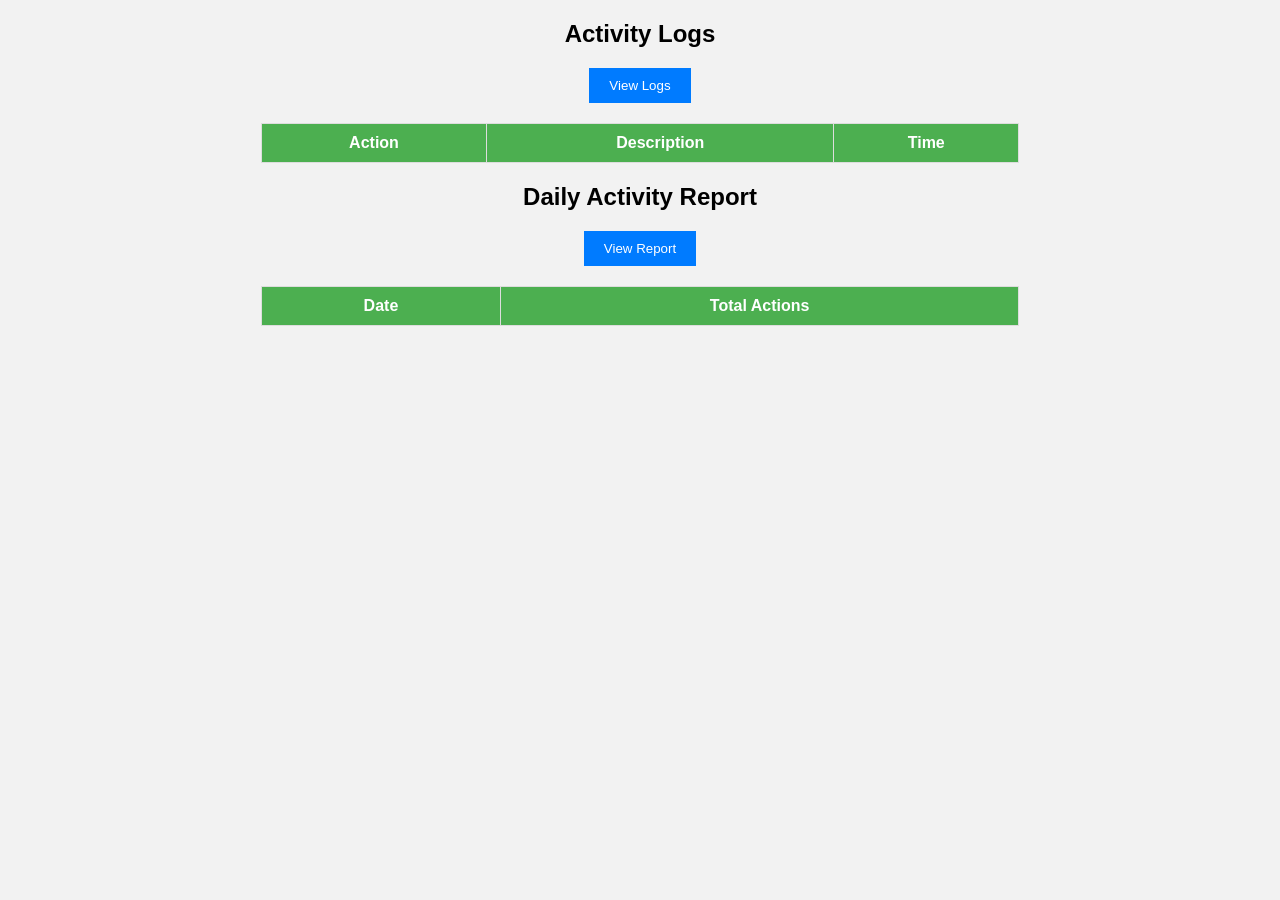
<file: TASK 1 VTU24918/index.html>
<!DOCTYPE html>
<html>
<head>
<title>Activity Logs</title>
<link rel="stylesheet" href="style.css">
</head>

<body>

<h2>Activity Logs</h2>

<button onclick="loadLogs()">View Logs</button>

<table id="logTable">
<thead>
<tr>
<th>Action</th>
<th>Description</th>
<th>Time</th>
</tr>
</thead>
<tbody></tbody>
</table>

<h2>Daily Activity Report</h2>

<button onclick="loadReport()">View Report</button>

<table id="reportTable">
<thead>
<tr>
<th>Date</th>
<th>Total Actions</th>
</tr>
</thead>
<tbody></tbody>
</table>

<script src="script.js"></script>

</body>
</html>
</file>
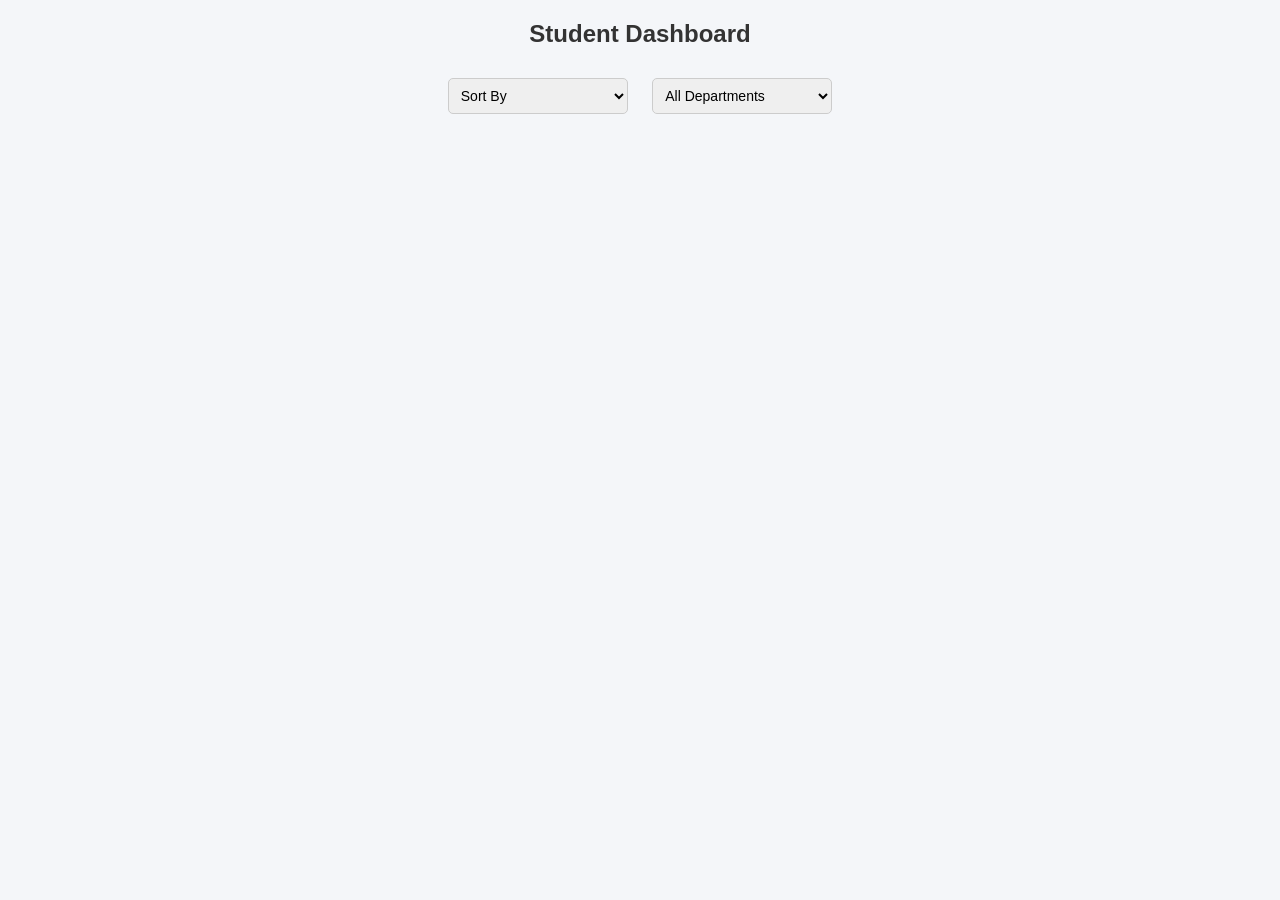
<file: TASK 2 VTU24918/index.html>
<!DOCTYPE html>
<html>
<head>
<link rel="stylesheet" href="style.css">
</head>
<body>

<h2>Student Dashboard</h2>

<select id="sortOption" onchange="loadStudents()">
    <option value="">Sort By</option>
    <option value="name">Name</option>
    <option value="dob">DOB</option>
</select>

<select id="filterDept" onchange="loadStudents()">
    <option value="">All Departments</option>
    <option value="CSE">CSE</option>
    <option value="ECE">ECE</option>
</select>

<h3 id="count"></h3>

<table id="studentTable" border="1"></table>

<script src="script.js"></script>
</body>
</html>
</file>
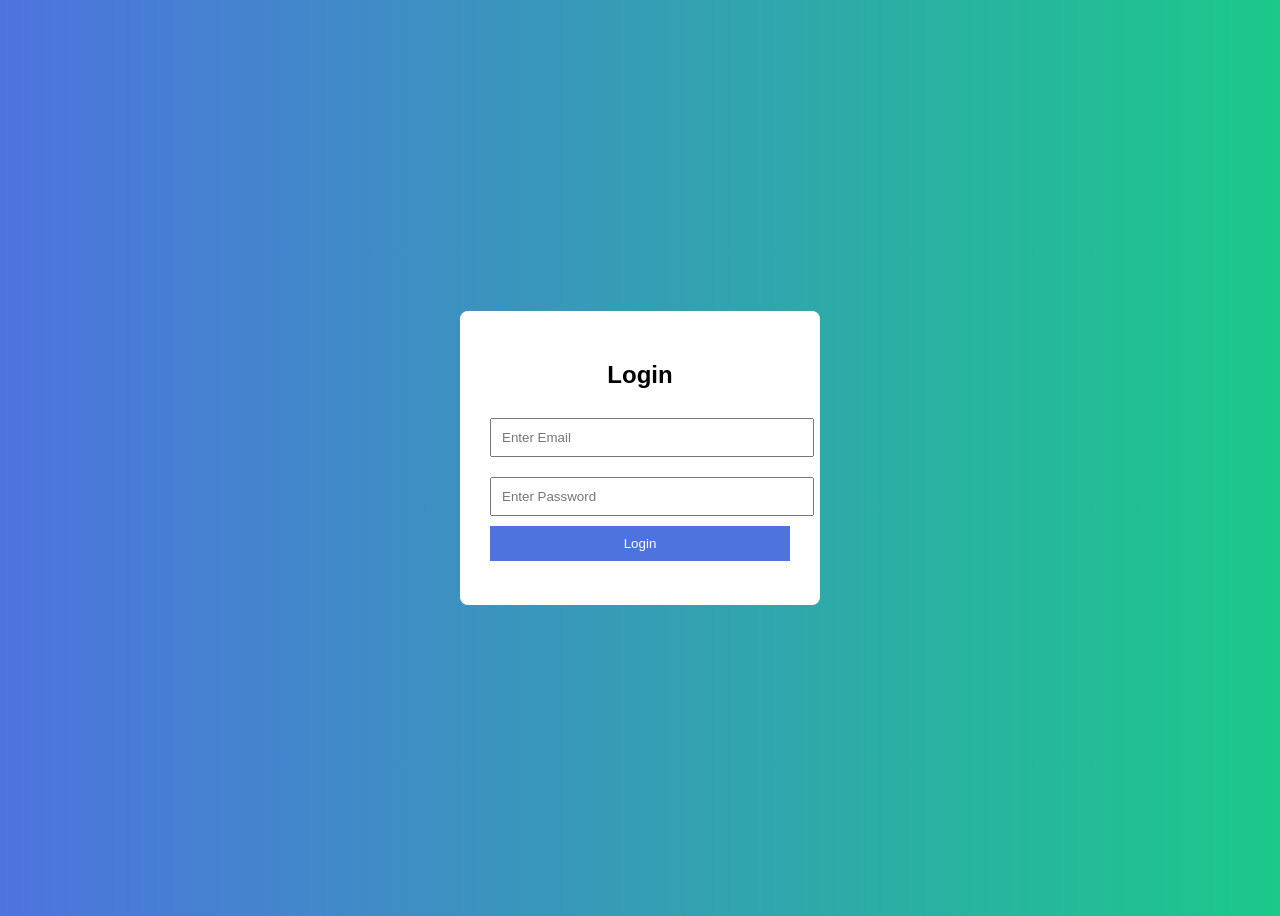
<file: TASK 3 VTU24918/index.html>
<!DOCTYPE html>
<html>
<head>
    <title>Login Page</title>
    <link rel="stylesheet" href="style.css">
</head>
<body>

<div class="login-container">
    <h2>Login</h2>
    <form id="loginForm">
        <input type="email" id="email" placeholder="Enter Email">
        <input type="password" id="password" placeholder="Enter Password">
        <button type="submit">Login</button>
        <p id="errorMsg"></p>
    </form>
</div>

<script src="script.js"></script>
</body>
</html>
</file>
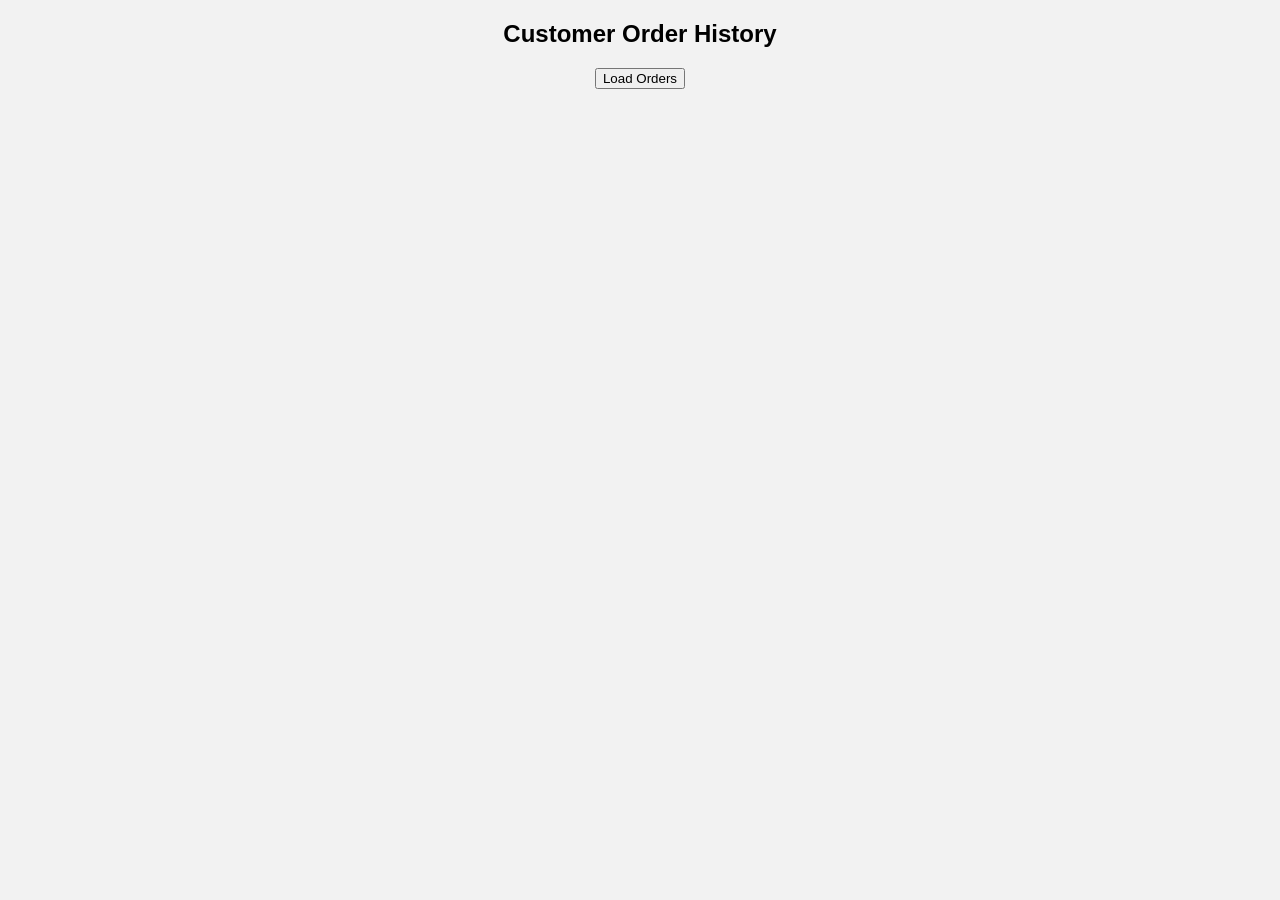
<file: TASK 4 VTU24918/index.html>
<!DOCTYPE html>
<html>
<head>
<link rel="stylesheet" href="style.css">
</head>
<body>

<h2>Customer Order History</h2>

<button onclick="loadOrders()">Load Orders</button>

<table border="1" id="orderTable"></table>

<h3 id="highestOrder"></h3>
<h3 id="mostActive"></h3>

<script src="script.js"></script>
</body>
</html>
</file>
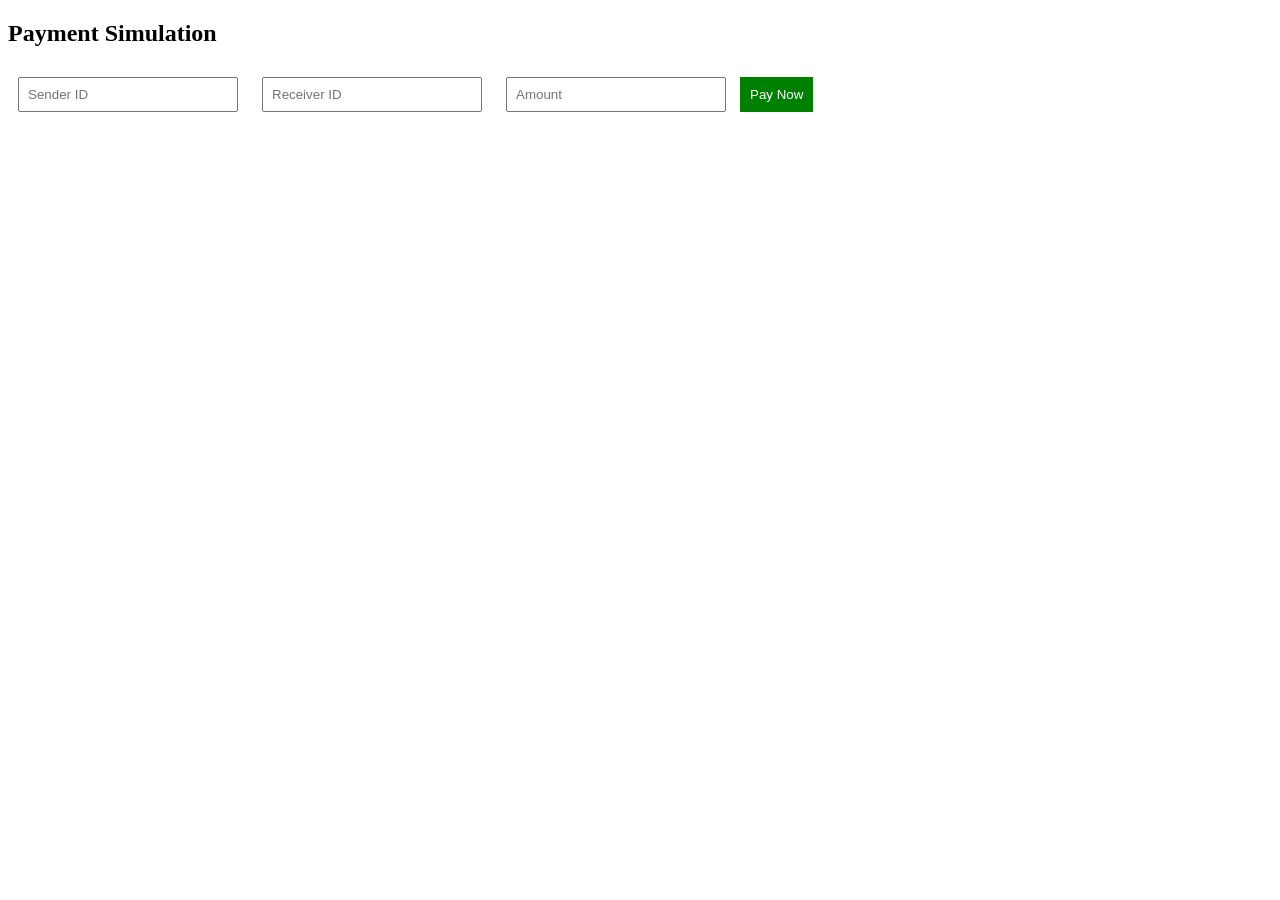
<file: TASK 6 VTU24918/index.html>
<!DOCTYPE html>
<html>
<head>
<link rel="stylesheet" href="style.css">
</head>
<body>

<h2>Payment Simulation</h2>

<input type="number" id="sender" placeholder="Sender ID">
<input type="number" id="receiver" placeholder="Receiver ID">
<input type="number" id="amount" placeholder="Amount">

<button onclick="makePayment()">Pay Now</button>

<h3 id="status"></h3>

<script src="script.js"></script>
</body>
</html>
</file>
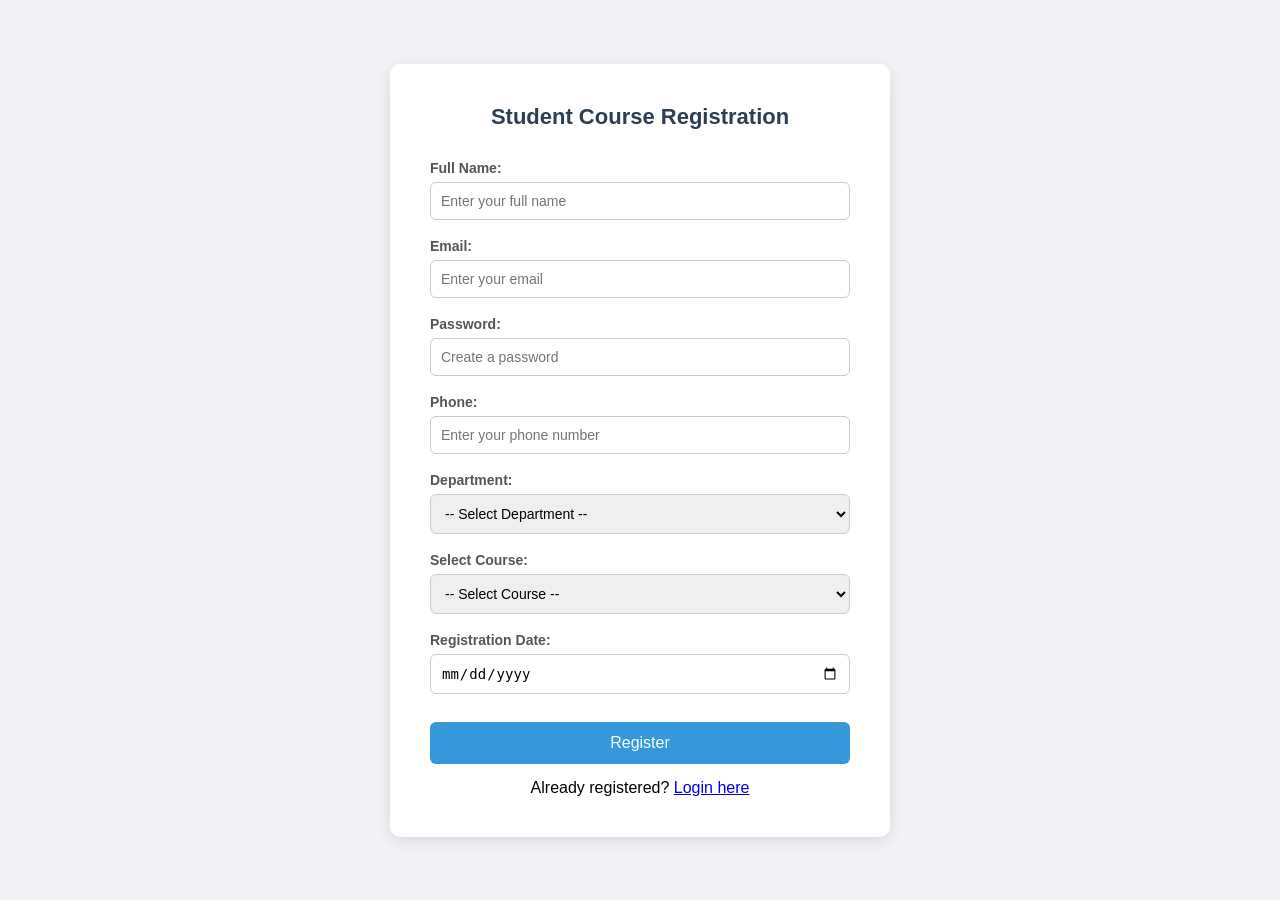
<file: CourseRegistration/web/index.html>
<!DOCTYPE html>
<html lang="en">
<head>
    <meta charset="UTF-8">
    <meta name="viewport" content="width=device-width, initial-scale=1.0">
    <title>Student Course Registration</title>
    <link rel="stylesheet" href="style.css">
</head>
<body>
    <div class="container">
        <h1>Student Course Registration</h1>
        <form action="RegisterServlet" method="post">
            <div class="form-group">
                <label>Full Name:</label>
                <input type="text" name="fullName" placeholder="Enter your full name" required>
            </div>
            <div class="form-group">
                <label>Email:</label>
                <input type="email" name="email" placeholder="Enter your email" required>
            </div>
            <div class="form-group">
                <label>Password:</label>
                <input type="password" name="password" placeholder="Create a password" required>
            </div>
            <div class="form-group">
                <label>Phone:</label>
                <input type="text" name="phone" placeholder="Enter your phone number">
            </div>
            <div class="form-group">
                <label>Department:</label>
                <select name="department">
                    <option value="">-- Select Department --</option>
                    <option value="Computer Science">Computer Science</option>
                    <option value="Mathematics">Mathematics</option>
                    <option value="Physics">Physics</option>
                    <option value="English">English</option>
                </select>
            </div>
            <div class="form-group">
                <label>Select Course:</label>
                <select name="courseId">
                    <option value="">-- Select Course --</option>
                    <option value="1">Mathematics (MATH101)</option>
                    <option value="2">Physics (PHY101)</option>
                    <option value="3">Computer Science (CS101)</option>
                    <option value="4">English (ENG101)</option>
                    <option value="5">Database Management (DB101)</option>
                </select>
            </div>
            <div class="form-group">
                <label>Registration Date:</label>
                <input type="date" name="regDate" required>
            </div>
            <button type="submit">Register</button>
        </form>
        <p style="text-align:center; margin-top:15px;">Already registered? <a href="login.html">Login here</a></p>
    </div>
</body>
</html>
</file>
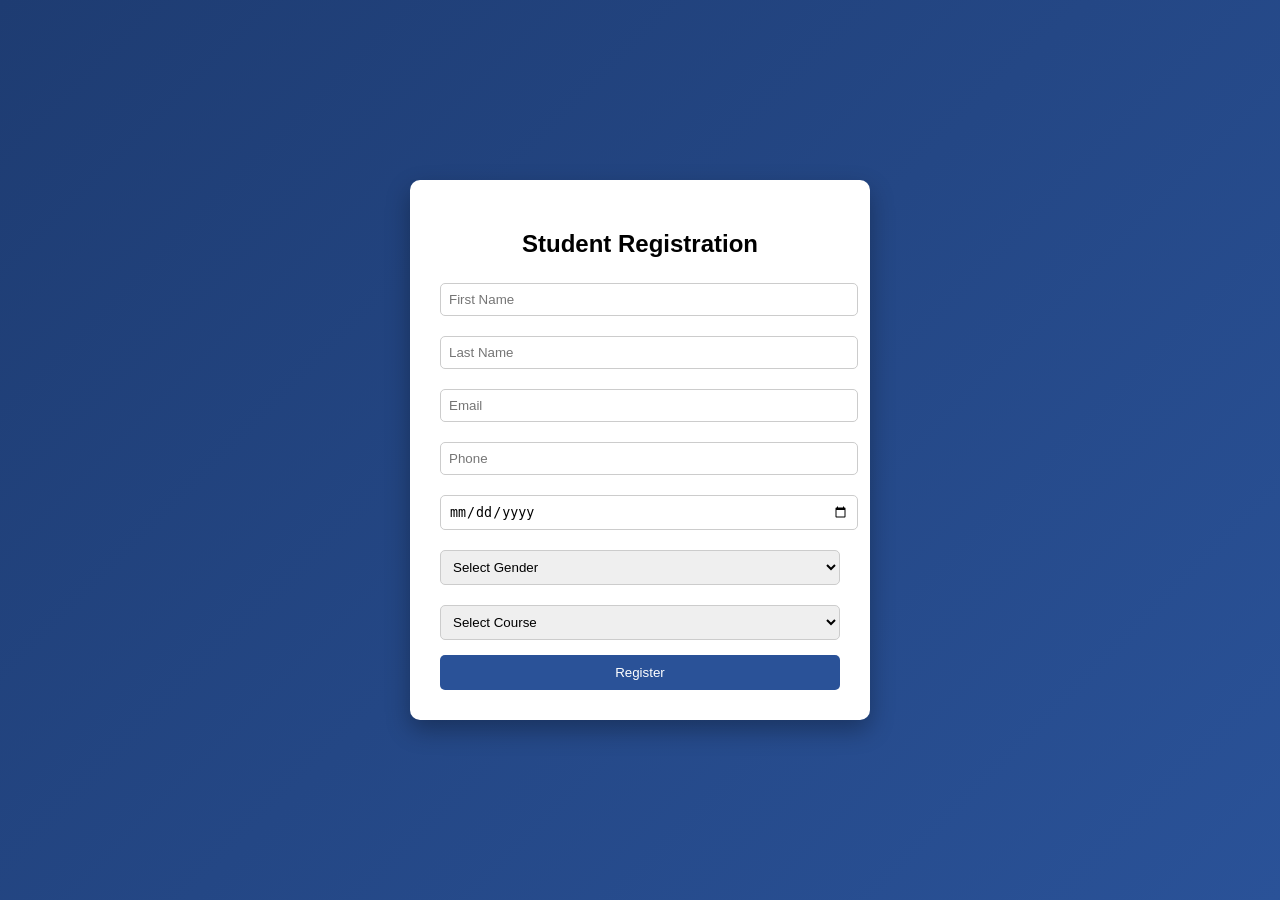
<file: student-registration-backend/web/index.html>
<!DOCTYPE html>
<html>
<head>
    <title>Student Registration</title>
    <style>
        body {
            margin: 0;
            font-family: Arial, sans-serif;
            background: linear-gradient(135deg, #1e3c72, #2a5298);
            display: flex;
            justify-content: center;
            align-items: center;
            height: 100vh;
        }

        .form-container {
            background: white;
            padding: 30px;
            border-radius: 10px;
            width: 400px;
            box-shadow: 0 10px 25px rgba(0,0,0,0.3);
        }

        h2 {
            text-align: center;
            margin-bottom: 20px;
        }

        input, select {
            width: 100%;
            padding: 8px;
            margin-top: 5px;
            margin-bottom: 15px;
            border-radius: 5px;
            border: 1px solid #ccc;
        }

        button {
            width: 100%;
            padding: 10px;
            background: #2a5298;
            color: white;
            border: none;
            border-radius: 5px;
            cursor: pointer;
        }

        button:hover {
            background: #1e3c72;
        }
    </style>
</head>
<body>

<div class="form-container">
    <h2>Student Registration</h2>

    <form action="http://localhost:8080/register" method="post">

        <input type="text" name="first_name" placeholder="First Name" required>
        <input type="text" name="last_name" placeholder="Last Name" required>
        <input type="email" name="email" placeholder="Email" required>
        <input type="text" name="phone" placeholder="Phone">
        <input type="date" name="date_of_birth" required>

        <select name="gender" required>
            <option value="">Select Gender</option>
            <option value="Male">Male</option>
            <option value="Female">Female</option>
        </select>

        <select name="course" required>
            <option value="">Select Course</option>
            <option value="CSE">CSE</option>
            <option value="Data Science">Data Science</option>
            <option value="ECE">ECE</option>
            <option value="AI">AI</option>
            <option value="AI/ML">AI/ML</option>
            <option value="Web Dev">Web Dev</option>
        </select>

        <button type="submit">Register</button>

    </form>
</div>

</body>
</html>
</file>
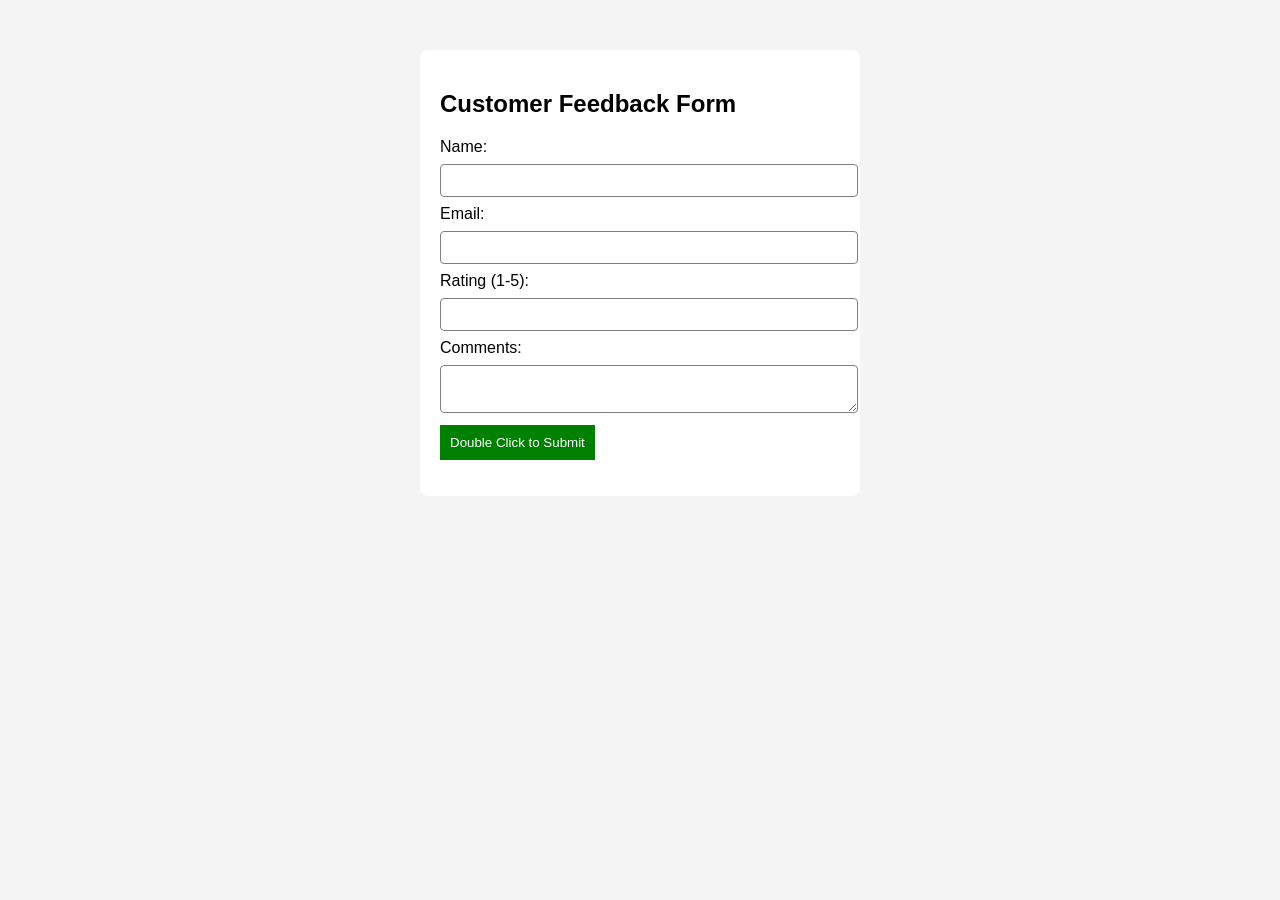
<file: TASK 4 VTU24918/Interactive Web Form with Events and Functions/index.html>
<!DOCTYPE html>
<html>
<head>
    <title>Customer Feedback Form</title>
    <link rel="stylesheet" href="style.css">
</head>
<body>

<div class="form-container">
    <h2>Customer Feedback Form</h2>

    <form id="feedbackForm">
        
        <label>Name:</label>
        <input type="text" id="name" required>

        <label>Email:</label>
        <input type="email" id="email" required>

        <label>Rating (1-5):</label>
        <input type="number" id="rating" min="1" max="5" required>

        <label>Comments:</label>
        <textarea id="comments"></textarea>

        <button type="button" ondblclick="submitForm()">Double Click to Submit</button>
    </form>

    <p id="message"></p>
</div>

<script src="script.js"></script>
</body>
</html>
</file>
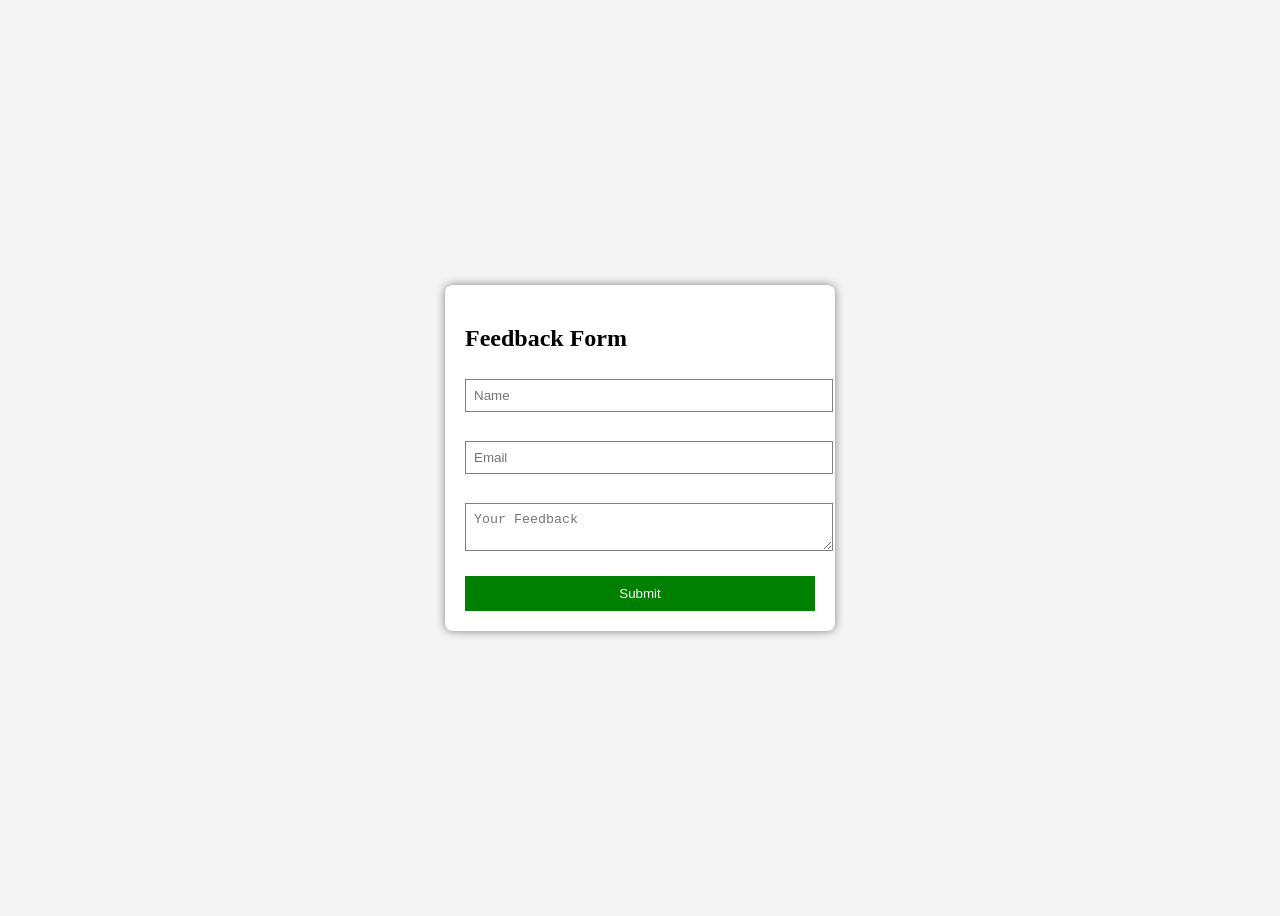
<file: TASK 7 VTU24918/feedback.html>
<!DOCTYPE html>
<html>
<head>
  <title>Interactive Feedback Form</title>
  <style>
    body {
      font-family: 'Times New Roman', Times, serif;
      background: #f4f4f4;
      display: flex;
      justify-content: center;
      align-items: center;
      height: 100vh;
    }

    .container {
      background: white;
      padding: 20px;
      width: 350px;
      border-radius: 8px;
      box-shadow: 0 0 10px gray;
      font-family: 'Times New Roman', Times, serif;
    }

    input, textarea {
      width: 100%;
      padding: 8px;
      margin: 8px 0;
      border: 1px solid gray;
    }

    input:hover, textarea:hover {
      background-color: #e6f7ff; /* mouse hover highlight */
    }

    button {
      width: 100%;
      padding: 10px;
      background: green;
      color: white;
      border: none;
      cursor: pointer;
    }

    .error {
      color: red;
      font-size: 13px;
    }
  </style>
</head>
<body>

<div class="container">
  <h2>Feedback Form</h2>

  <form id="feedbackForm">
    <input type="text" id="name" placeholder="Name">
    <p class="error" id="nameError"></p>

    <input type="email" id="email" placeholder="Email">
    <p class="error" id="emailError"></p>

    <textarea id="message" placeholder="Your Feedback"></textarea>
    <p class="error" id="messageError"></p>

    <button type="submit">Submit</button>
  </form>
</div>

<script>

// ===== Reusable Validation Functions =====
function validateName(name) {
  return name.length >= 3;
}

function validateEmail(email) {
  return /^[^\s@]+@[^\s@]+\.[^\s@]+$/.test(email);
}

function validateMessage(message) {
  return message.length >= 5;
}

// ===== Keypress Validation =====
document.getElementById("name").addEventListener("keyup", function() {
  const name = this.value;
  document.getElementById("nameError").innerText =
    validateName(name) ? "" : "Name must be at least 3 characters";
});

document.getElementById("email").addEventListener("keyup", function() {
  const email = this.value;
  document.getElementById("emailError").innerText =
    validateEmail(email) ? "" : "Invalid email format";
});

document.getElementById("message").addEventListener("keyup", function() {
  const message = this.value;
  document.getElementById("messageError").innerText =
    validateMessage(message) ? "" : "Message must be at least 5 characters";
});

// ===== Double-click Confirmation =====
document.getElementById("feedbackForm").addEventListener("submit", async function(e) {
  e.preventDefault();

  const name = document.getElementById("name").value;
  const email = document.getElementById("email").value;
  const message = document.getElementById("message").value;

  if (!validateName(name) || !validateEmail(email) || !validateMessage(message)) {
    alert("Please fix validation errors!");
    return;
  }

  const confirmSubmit = confirm("Double click OK to confirm submission");
  if (!confirmSubmit) return;

  const response = await fetch("/submit-feedback", {
    method: "POST",
    headers: { "Content-Type": "application/json" },
    body: JSON.stringify({ name, email, message })
  });

  const result = await response.text();
  alert(result);

  document.getElementById("feedbackForm").reset();
});

</script>

</body>
</html>
</file>
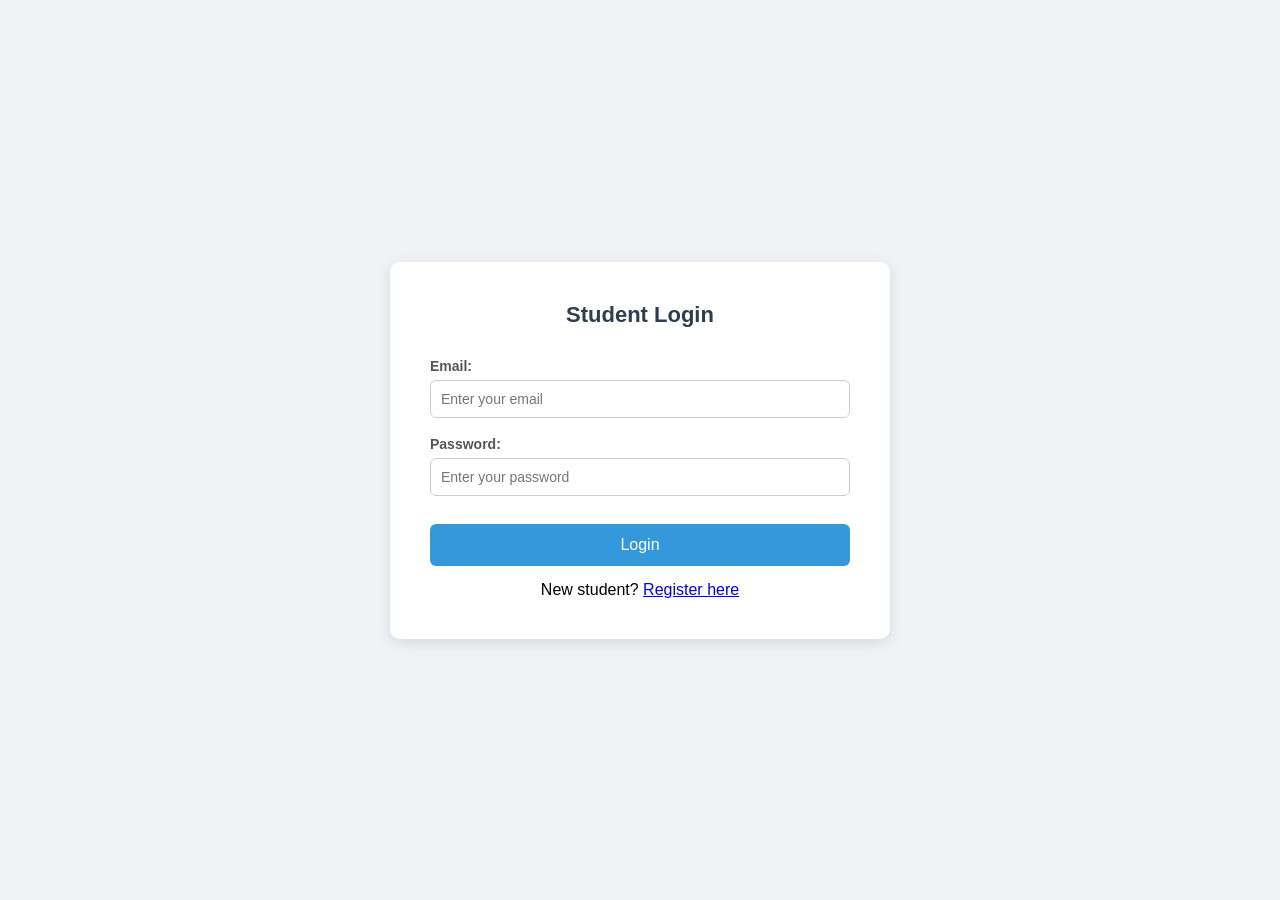
<file: CourseRegistration/web/login.html>
<!DOCTYPE html>
<html lang="en">
<head>
    <meta charset="UTF-8">
    <meta name="viewport" content="width=device-width, initial-scale=1.0">
    <title>Student Login</title>
    <link rel="stylesheet" href="style.css">
</head>
<body>
    <div class="container">
        <h1>Student Login</h1>
        <form action="LoginServlet" method="post">
            <div class="form-group">
                <label>Email:</label>
                <input type="email" name="email" placeholder="Enter your email" required>
            </div>
            <div class="form-group">
                <label>Password:</label>
                <input type="password" name="password" placeholder="Enter your password" required>
            </div>
            <button type="submit">Login</button>
        </form>
        <p style="text-align:center; margin-top:15px;">New student? <a href="index.html">Register here</a></p>
    </div>
</body>
</html>
</file>
<file: TASK 1 VTU24918/style.css>
body{
font-family: Arial;
text-align:center;
background:#f2f2f2;
}

table{
width:60%;
margin:20px auto;
border-collapse:collapse;
background:white;
}

th,td{
border:1px solid #ddd;
padding:10px;
}

th{
background:#4CAF50;
color:white;
}

button{
padding:10px 20px;
background:#007BFF;
color:white;
border:none;
cursor:pointer;
}

button:hover{
background:#0056b3;
}
</file>
<file: TASK 2 VTU24918/style.css>
body{
    font-family: Arial, Helvetica, sans-serif;
    background-color: #f4f6f9;
    text-align: center;
    margin: 0;
    padding: 0;
}

/* Heading style */
h2{
    margin-top: 20px;
    color: #333;
}

/* Dropdown styling */
select{
    padding: 8px;
    margin: 10px;
    width: 180px;
    border-radius: 5px;
    border: 1px solid #ccc;
    font-size: 14px;
}

/* Table styling */
table{
    width: 70%;
    margin: 20px auto;
    border-collapse: collapse;
    background-color: white;
}

/* Table header */
th{
    background-color: #007BFF;
    color: white;
    padding: 10px;
}

/* Table rows */
td{
    padding: 10px;
    border: 1px solid #ddd;
}

/* Alternate row color */
tr:nth-child(even){
    background-color: #f2f2f2;
}

/* Hover effect */
tr:hover{
    background-color: #e6f2ff;
}

/* Student count text */
#count{
    color: #444;
    margin-top: 15px;
}
</file>
<file: TASK 3 VTU24918/style.css>
body {
    font-family: Arial;
    background: linear-gradient(to right, #4e73df, #1cc88a);
    display: flex;
    justify-content: center;
    align-items: center;
    height: 100vh;
}

.login-container {
    background: white;
    padding: 30px;
    border-radius: 8px;
    width: 300px;
    text-align: center;
}

input {
    width: 100%;
    padding: 10px;
    margin: 10px 0;
}

button {
    width: 100%;
    padding: 10px;
    background: #4e73df;
    color: white;
    border: none;
    cursor: pointer;
}

button:hover {
    background: #2e59d9;
}

#errorMsg {
    color: red;
    font-size: 14px;
}
</file>
<file: TASK 4 VTU24918/style.css>
body{
    font-family: Arial;
    text-align: center;
    background:#f2f2f2;
}

table{
    margin:20px auto;
    background:white;
    border-collapse: collapse;
}

th,td{
    padding:10px;
}
</file>
<file: TASK 6 VTU24918/style.css>
input{
    padding:8px;
    margin:10px;
    width:200px;
}

button{
    padding:10px;
    background:green;
    color:white;
    border:none;
}
</file>
<file: CourseRegistration/web/style.css>
* {
    margin: 0;
    padding: 0;
    box-sizing: border-box;
}

body {
    font-family: Arial, sans-serif;
    background-color: #f0f2f5;
    display: flex;
    justify-content: center;
    align-items: center;
    min-height: 100vh;
}

.container {
    background-color: white;
    padding: 40px;
    border-radius: 10px;
    box-shadow: 0 4px 15px rgba(0,0,0,0.1);
    width: 500px;
}

h1 {
    text-align: center;
    color: #2c3e50;
    margin-bottom: 30px;
    font-size: 22px;
}

.form-group {
    margin-bottom: 18px;
}

label {
    display: block;
    margin-bottom: 6px;
    color: #555;
    font-weight: bold;
    font-size: 14px;
}

input, select {
    width: 100%;
    padding: 10px;
    border: 1px solid #ccc;
    border-radius: 6px;
    font-size: 14px;
}

input:focus, select:focus {
    outline: none;
    border-color: #3498db;
}

button {
    width: 100%;
    padding: 12px;
    background-color: #3498db;
    color: white;
    border: none;
    border-radius: 6px;
    font-size: 16px;
    cursor: pointer;
    margin-top: 10px;
}

button:hover {
    background-color: #2980b9;
}
</file>
<file: TASK 4 VTU24918/Interactive Web Form with Events and Functions/style.css>
body {
    font-family: Arial;
    background: #f4f4f4;
}

.form-container {
    width: 400px;
    margin: 50px auto;
    padding: 20px;
    background: white;
    border-radius: 8px;
}

input, textarea {
    width: 100%;
    padding: 8px;
    margin: 8px 0;
    border: 1px solid gray;
    border-radius: 4px;
}

/* Highlight on mouse hover */
input:hover, textarea:hover {
    border-color: blue;
    background-color: #e6f0ff;
}

button {
    background: green;
    color: white;
    padding: 10px;
    border: none;
    cursor: pointer;
}

button:hover {
    background: darkgreen;
}
</file>
